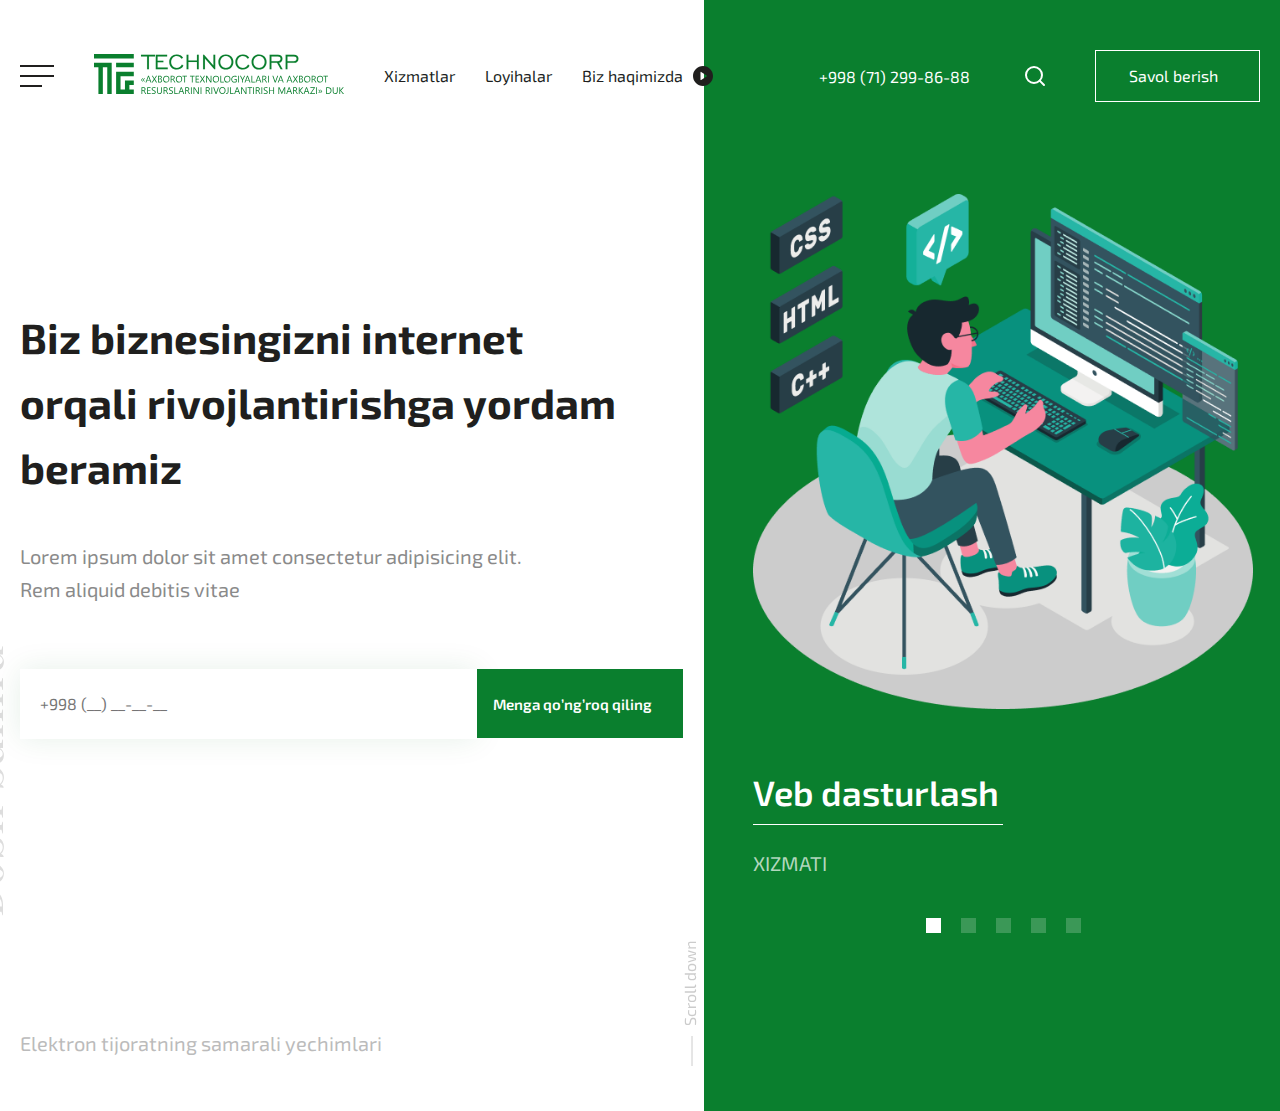
<file: index.html>
<!DOCTYPE html>
<html lang="en">

<head>
    <meta charset="UTF-8">
    <meta http-equiv="X-UA-Compatible" content="IE=edge">
    <meta name="viewport" content="width=device-width, initial-scale=1.0">
    <title>Techno Corp</title>
    <link rel="stylesheet" href="./Css/main.css">
</head>

<body>
    <!-- HEADER START -->
    <header class="site-header">
        <div class="container">
            <div class="site-header__wrapper">
                <div class="site-header__start">
                    <img src="./images/logo/hamburger-logo.svg" alt="hamburger-logo" width="34" height="22">
                    <a class="site-header__logo" href="./index.html">
                        <img class="site-header___logo-img" src="./images/logo/TechnoCorp_Logo.svg"
                            alt="TechnoCorp_Logo" width="250" height="40">
                    </a>
                    <nav class="site-nav">
                        <ul class="site-nav__list">
                            <li class="site-nav__item">
                                <a class="site-nav__link" href="./services.html">Xizmatlar</a>
                            </li>
                            <li class="site-nav__item">
                                <a class="site-nav__link" href="./portfolio.html">Loyihalar</a>
                            </li>
                            <li class="site-nav__item">
                                <a class="site-nav__link" href="#">Biz haqimizda</a>
                            </li>
                        </ul>
                    </nav>
                    <img class="logo-header" src="./images/logo/site-header-logo.svg" alt="logo" width="20" height="20">
                </div>
                <div class="site-header__end">
                    <p class="contact-number">
                        +998 (71) 299-86-88
                    </p>
                    <form action="#" method="post">
                        <label for="search">
                            <input class="site-header__search" type="search" name="search"
                                aria-label="Enter search input">
                        </label>
                    </form>
                    <a class="site-header__btn" href="#" role="button">
                        Savol berish
                    </a>
                </div>
            </div>
        </div>
    </header>
    <!-- HEADER END-->

    <!-- MAIN START -->
    <main class="site-main">
        <section class="main-section">
            <img class="main-section__dotten-img" src="./images/logo/logo-left.svg" alt="dotten" >
            <img class="main-section__main-img" src="./images/logo/bosh-sahifa.svg" alt="bosh-sahifa" >
            <img class="main-section__line-img" src= "./images/logo/Line.svg" alt="line" >
            <img class="main-section__text-img" src="./images/logo/text-img.svg" alt="text-img" >
            <div class="container">
                <div class="main-section__wrapper">
                    <div class="main-section__left">
                        <h2 class="main-section__title">
                            Biz biznesingizni internet orqali rivojlantirishga yordam beramiz
                        </h2>
                        <p class="main-section__text">
                            Lorem ipsum dolor sit amet consectetur adipisicing elit. Rem aliquid debitis vitae
                        </p>
                        <div class="main-section__btns">
                            <form action="https://echo.htmlacademy.ru/courses" method="POST">
                                <label>
                                    <input class="main-section__input" type="tel" name="name" minlength="2"
                                        placeholder="+998 (__) __-__-__" required>
                                    <span class="invalid-text">This field is required</span>
                                </label>
                            </form>
                            <a class="main-section__btn" href="#">Menga qo’ng’roq qiling</a>
                        </div>
                        <p class="main-section__left--text">
                            Elektron tijoratning samarali yechimlari
                        </p>
                    </div>
                    <div class="main-section__right">
                        <img class="main-section__right--img" src="./images/main-bg-img.png"
                            srcset="./images/main-bg-img.png 1x, ./images/main-bg-img@2x.png 2x" alt="developer"
                            width="500" height="550">
                        <h3 class="main-section__right--title">
                            Veb dasturlash
                        </h3>
                        <p class="main-section__right--text">
                            XIZMATI
                        </p>
                        <img class="main-section__right--logo" src="./images/logo/logo-bottom.svg" alt="logo">
                    </div>
                </div>
            </div>
        </section>
        <div class="container">

        </div>
    </main>
    <!-- MAIN END -->

    <!-- FOOTER START -->
    <footer class="site-footer">
        <div class="container">

        </div>

    </footer>
    <!-- FOOTER END -->
<script src="./js/main.js"></script>
</body>

</html>
</file>
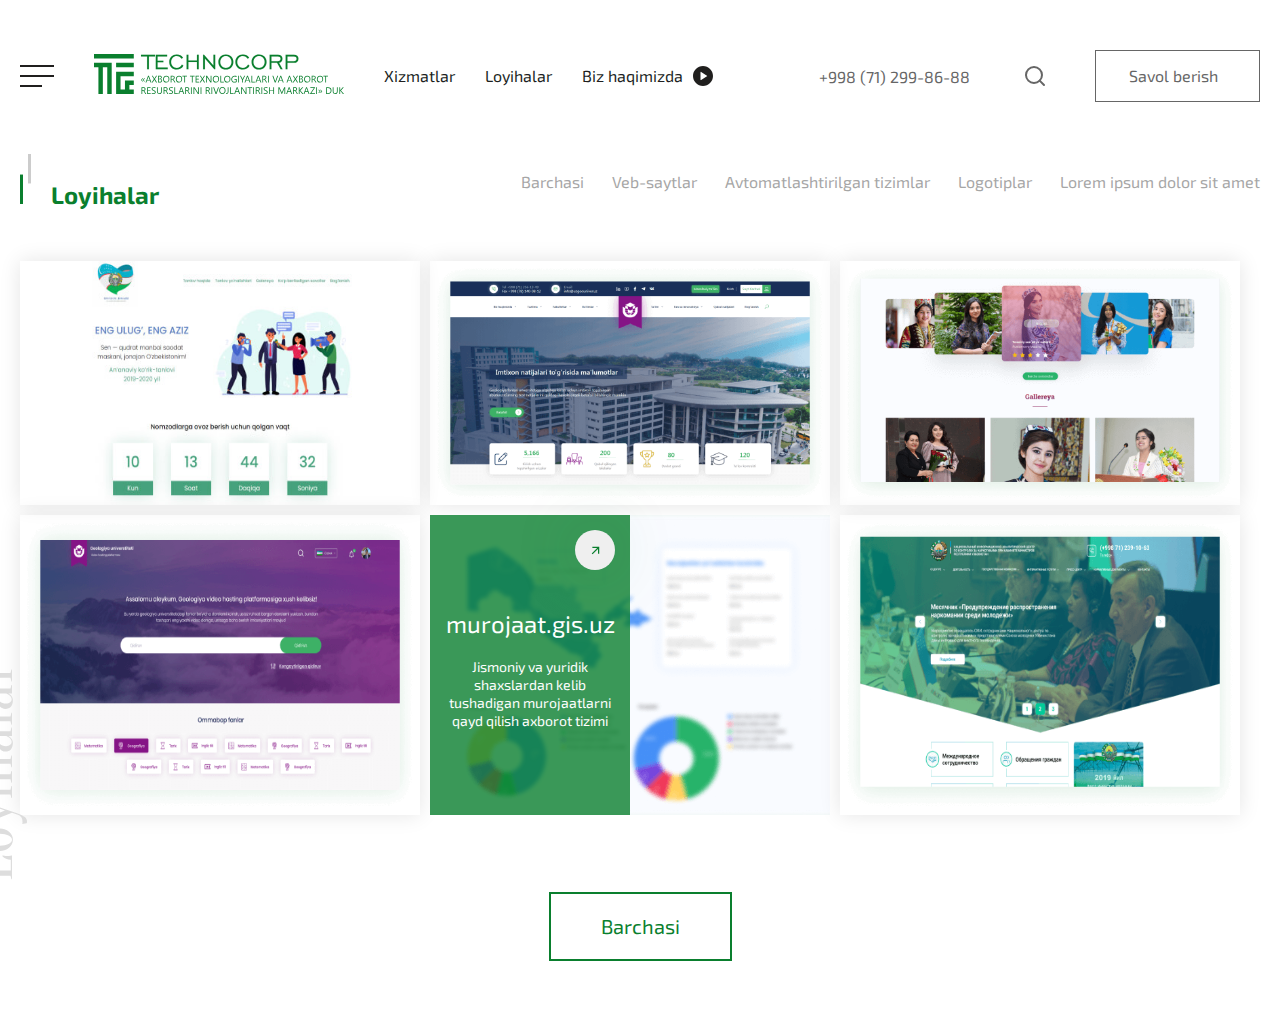
<file: portfolio.html>
<!DOCTYPE html>
<html lang="en">

<head>
    <meta charset="UTF-8">
    <meta http-equiv="X-UA-Compatible" content="IE=edge">
    <meta name="viewport" content="width=device-width, initial-scale=1.0">
    <title>Techno Corp portfolio</title>
    <link rel="stylesheet" href="./Css/main.css">
</head>

<body>
    <!-- HEADER START -->
    <header class="services-site__header">
        <div class="container">
            <div class="site-header__wrapper">
                <div class="site-header__start">
                    <img src="./images/logo/hamburger-logo.svg" alt="hamburger-logo" width="34" height="22">
                    <a class="site-header__logo" href="./index.html">
                        <img class="site-header___logo-img" src="./images/logo/TechnoCorp_Logo.svg"
                            alt="TechnoCorp_Logo" width="250" height="40">
                    </a>
                    <nav class="site-nav">
                        <ul class="site-nav__list">
                            <li class="site-nav__item">
                                <a class="site-nav__link" href="./services.html">Xizmatlar</a>
                            </li>
                            <li class="site-nav__item">
                                <a class="site-nav__link" href="#">Loyihalar</a>
                            </li>
                            <li class="site-nav__item">
                                <a class="site-nav__link" href="#">Biz haqimizda</a>
                            </li>
                        </ul>
                    </nav>
                    <img class="logo-header" src="./images/logo/site-header-logo.svg" alt="logo" width="20" height="20">
                </div>
                <div class="site-header__end">
                    <p class="services-contact__number">
                        +998 (71) 299-86-88
                    </p>
                    <form action="#" method="post">
                        <label for="search">
                            <input class="site-header__search services" type="search" name="search"
                                aria-label="Enter search input">
                        </label>
                    </form>
                    <a class="services-site__header--btn" href="#" role="button">
                        Savol berish
                    </a>
                </div>
            </div>
        </div>
    </header>
    <!-- HEADER END-->

    <!-- MAIN  START  -->
    <main class="site-main">
        <!-- PORTFOLIO SECTION START -->
        <section class="portfolio-section">
           
                <img class="portfolio-section__xizmatlar-line" src="./images/logo/xizmatlar-line.svg" width="10"
                    height="360" alt="line">
                <img class="portfolio-section__img" src="./images/logo/Loyihalar.svg" alt="Loyihalar">
                <img class="portfolio-section__line" src="./images/logo/Line.svg" alt="line">
                <div class="container">
                    <div class="portfolio-section__wrapper">
                    <div class="portfolio-section__start">
                        <h2 class="portfolio-section__title">
                            Loyihalar
                        </h2>
                        <ul class="portfolio-section__nav--list">
                            <li class="portfolio-section__nav--item">
                                <a href="#" class="portfolio-section__nav--link">
                                    Barchasi
                                </a>
                            </li>
                            <li class="portfolio-section__nav--item">
                                <a href="#" class="portfolio-section__nav--link">
                                    Veb-saytlar
                                </a>
                            </li>
                            <li class="portfolio-section__nav--item">
                                <a href="#" class="portfolio-section__nav--link">
                                    Avtomatlashtirilgan tizimlar
                                </a>
                            </li>
                            <li class="portfolio-section__nav--item">
                                <a href="#" class="portfolio-section__nav--link">
                                    Logotiplar
                                </a>
                            </li>
                            <li class="portfolio-section__nav--item">
                                <a href="#" class="portfolio-section__nav--link">
                                    Lorem ipsum dolor sit amet
                                </a>
                            </li>
                        </ul>
                    </div>
                    <div class="portfolio-section__end">
                        <ul class="portfolio-section__list">
                            <li class="portfolio-section__list">
                                <img class="portfolio-img" src="./images/porfolio-img.jpg"
                                    srcset="./images/porfolio-img.jpg 1x, ./images/porfolio-img@2x.jpg 2x" width="400"
                                    height="300" alt="Portfolio">
                            </li>
                            <li class="portfolio-section__list">
                                <img class="portfolio-img" src="./images/imtihon-img.png"
                                    srcset="./images/imtihon-img.png 1x, ./images/imtihon-img@2x.png 2x" width="400"
                                    height="300" alt="imtihon">
                            </li>
                            <li class="portfolio-section__list">
                                <img class="portfolio-img" src="./images/Galarey-img.png"
                                    srcset="./images/Galarey-img.png 1x, ./images/Galarey-img@2x.png 2x" width="400"
                                    height="300" alt="imtihon">
                            </li>
                            <li class="portfolio-section__list">
                                <img class="portfolio-img" src="./images/Geologiya-img.png"
                                    srcset="./images/Geologiya-img.png 1x, ./images/Geologiya-img@2x.png 2x" width="400"
                                    height="300" alt="Geologiya">
                            </li>
                            <li class="portfolio-section__list " id="bg-img">
                                <div class="portfolio-section__card">
                                    <button class="portfolio-section__btn--logo">
                                        <svg width="15" height="15" viewBox="0 0 15 15" fill="none"
                                            xmlns="http://www.w3.org/2000/svg">
                                            <path
                                                d="M10.0024 5.88375L4.62301 11.2631L3.73926 10.3794L9.118 5H4.37738V3.75H11.2524V10.625H10.0024V5.88375Z"
                                                fill="#0A7F2E" />
                                        </svg>
                                    </button>
                                    <a class="portfolio-section__card--link" href="#">
                                        murojaat.gis.uz
                                    </a>
                                    <p class="portfolio-section__card--text">
                                        Jismoniy va yuridik shaxslardan kelib tushadigan murojaatlarni qayd qilish
                                        axborot
                                        tizimi
                                    </p>
                                </div>
                            </li>
                            <li class="portfolio-section__list">
                                <img class="portfolio-img" src="./images/majlis-img.png"
                                    srcset="./images/majlis-img.png 1x, ./images/majlis-img@2x.png 2x" width="400"
                                    height="300" alt="Majlis">
                            </li>
                        </ul>

                    </div>
                    <a class="portfolio-section__btn" href="#" role="button">
                        Barchasi
                    </a>
                </div>

            </div>
        </section>
        <!-- PORTFOLIO SECTION END -->
    </main>
    <!-- MAIN  END  -->

</body>

</html>
</file>
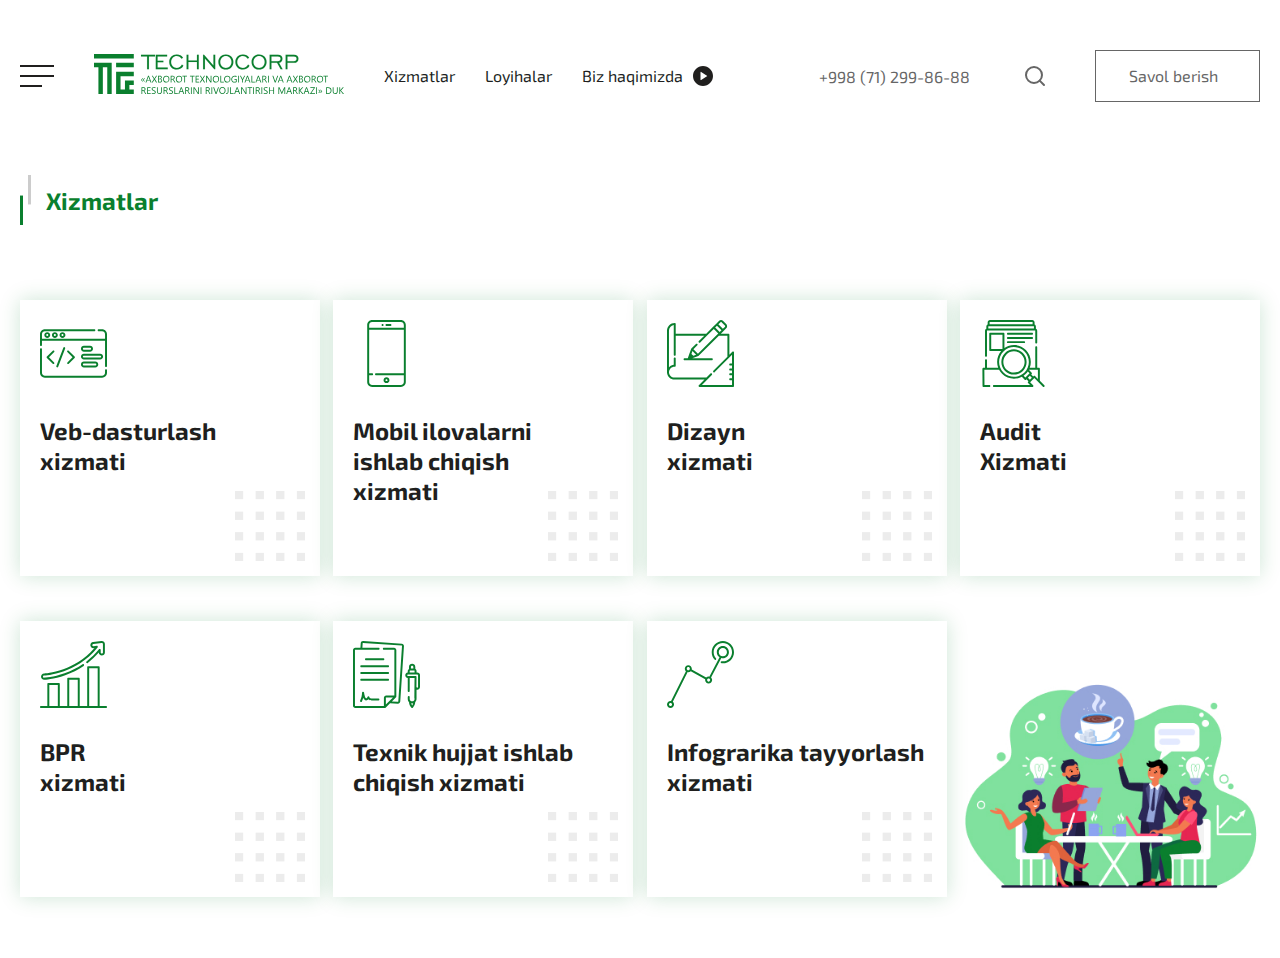
<file: services.html>
<!DOCTYPE html>
<html lang="en">

<head>
    <meta charset="UTF-8">
    <meta http-equiv="X-UA-Compatible" content="IE=edge">
    <meta name="viewport" content="width=device-width, initial-scale=1.0">
    <title>Techno Corp services</title>
    <link rel="stylesheet" href="./Css/main.css">
</head>

<body>

    <!-- HEADER START -->
    <header class="services-site__header">
        <div class="container">
            <div class="site-header__wrapper">
                <div class="site-header__start">
                    <img src="./images/logo/hamburger-logo.svg" alt="hamburger-logo" width="34" height="22">
                    <a class="site-header__logo" href="./index.html">
                        <img class="site-header___logo-img" src="./images/logo/TechnoCorp_Logo.svg"
                            alt="TechnoCorp_Logo" width="250" height="40">
                    </a>
                    <nav class="site-nav">
                        <ul class="site-nav__list">
                            <li class="site-nav__item">
                                <a class="site-nav__link" href="#">Xizmatlar</a>
                            </li>
                            <li class="site-nav__item">
                                <a class="site-nav__link" href="./portfolio.html">Loyihalar</a>
                            </li>
                            <li class="site-nav__item">
                                <a class="site-nav__link" href="#">Biz haqimizda</a>
                            </li>
                        </ul>
                    </nav>
                    <img class="logo-header" src="./images/logo/site-header-logo.svg" alt="logo" width="20" height="20">
                </div>
                <div class="site-header__end">
                    <p class="services-contact__number">
                        +998 (71) 299-86-88
                    </p>
                    <form action="#" method="post">
                        <label for="search">
                            <input class="site-header__search services" type="search" name="search"
                                aria-label="Enter search input">
                        </label>
                    </form>
                    <a class="services-site__header--btn" href="#" role="button">
                        Savol berish
                    </a>
                </div>
            </div>
        </div>
    </header>
    <!-- HEADER END-->

    <!-- MAIN START -->
    <main class="site-main">

        <!-- SERVICES SECTION START -->
        <section class="services-section">
            <!-- <img class="services-section__xizmatlar-line" src="./images/logo/xizmatlar-line.svg" width="10" height="360"
                alt="line">
            <img class="services-section__img" src="./images/logo/Xizmatlar.svg" alt="Xizmatlar">
            <img class="services-section__line" src="./images/logo/Line.svg" alt="line"> -->
            <div class="container">
                <div class="services-section__wrapper">
                    <h2 class="services-section_title">
                        Xizmatlar
                    </h2>
                    <ul class="services-section__list">
                        <li class="services-section__item">
                            <div class="card-images">
                                <img class="card-img" src="./images/logo/radio.svg" width="67" height="67" alt="radio">
                                <button class="card-btn" type="button">
                                    <svg width="15" height="15" viewBox="0 0 15 15" fill="none"
                                        xmlns="http://www.w3.org/2000/svg">
                                        <path
                                            d="M10.0024 5.88375L4.62301 11.2631L3.73926 10.3794L9.118 5H4.37738V3.75H11.2524V10.625H10.0024V5.88375Z"
                                            fill="#0A7F2E" />
                                    </svg>
                                </button>
                            </div>
                            <h3 class="card-title">
                                Veb-dasturlash xizmati
                            </h3>
                            <img class="card-dotten__img" src="./images/card-bg-img.png"
                                srcset="./images/card-bg-img.png 1x, ./images/card-bg-img@2x.png 2x" width="70"
                                height="70" alt="dotten">
                        </li>
                        <li class="services-section__item phone-item">
                            <div class="card-images">
                                <img class="card-img" src="./images/logo/mobile-phone.svg" width="67" height="67"
                                    alt="phone">
                                <button class="card-btn" type="button">
                                    <svg width="15" height="15" viewBox="0 0 15 15" fill="none"
                                        xmlns="http://www.w3.org/2000/svg">
                                        <path
                                            d="M10.0024 5.88375L4.62301 11.2631L3.73926 10.3794L9.118 5H4.37738V3.75H11.2524V10.625H10.0024V5.88375Z"
                                            fill="#0A7F2E" />
                                    </svg>
                                </button>
                            </div>
                            <h3 class="card-title title-phone">
                                Mobil ilovalarni ishlab chiqish xizmati
                            </h3>
                            <img class="card-dotten__img" src="./images/card-bg-img.png"
                                srcset="./images/card-bg-img.png 1x, ./images/card-bg-img@2x.png 2x" width="70"
                                height="70" alt="dotten">
                        </li>
                        <li class="services-section__item">
                            <div class="card-images">
                                <img class="card-img" src="./images/logo/sketch.svg" width="67" height="67"
                                    alt="archive">
                                <button class="card-btn" type="button">
                                    <svg width="15" height="15" viewBox="0 0 15 15" fill="none"
                                        xmlns="http://www.w3.org/2000/svg">
                                        <path
                                            d="M10.0024 5.88375L4.62301 11.2631L3.73926 10.3794L9.118 5H4.37738V3.75H11.2524V10.625H10.0024V5.88375Z"
                                            fill="#0A7F2E" />
                                    </svg>
                                </button>
                            </div>
                            <h3 class="card-title title-text">
                                Dizayn
                                xizmati
                            </h3>
                            <img class="card-dotten__img" src="./images/card-bg-img.png"
                                srcset="./images/card-bg-img.png 1x, ./images/card-bg-img@2x.png 2x" width="70"
                                height="70" alt="dotten">
                        </li>
                        <li class="services-section__item">
                            <div class="card-images">
                                <img class="card-img" src="./images/logo/archive.svg" width="67" height="67"
                                    alt="archive">
                                <button class="card-btn" type="button">
                                    <svg width="15" height="15" viewBox="0 0 15 15" fill="none"
                                        xmlns="http://www.w3.org/2000/svg">
                                        <path
                                            d="M10.0024 5.88375L4.62301 11.2631L3.73926 10.3794L9.118 5H4.37738V3.75H11.2524V10.625H10.0024V5.88375Z"
                                            fill="#0A7F2E" />
                                    </svg>
                                </button>
                            </div>
                            <h3 class="card-title title-text">
                                Audit
                                Xizmati
                            </h3>
                            <img class="card-dotten__img" src="./images/card-bg-img.png"
                                srcset="./images/card-bg-img.png 1x, ./images/card-bg-img@2x.png 2x" width="70"
                                height="70" alt="dotten">
                        </li>
                        <li class="services-section__item">
                            <div class="card-images">
                                <img class="card-img" src="./images/logo/stats.svg" width="67" height="67" alt="stats">
                                <button class="card-btn">
                                    <svg width="15" height="15" viewBox="0 0 15 15" fill="none"
                                        xmlns="http://www.w3.org/2000/svg">
                                        <path
                                            d="M10.0024 5.88375L4.62301 11.2631L3.73926 10.3794L9.118 5H4.37738V3.75H11.2524V10.625H10.0024V5.88375Z"
                                            fill="#0A7F2E" />
                                    </svg>
                                </button>
                            </div>
                            <h3 class="card-title title-text">
                                BPR
                                xizmati
                            </h3>
                            <img class="card-dotten__img" src="./images/card-bg-img.png"
                                srcset="./images/card-bg-img.png 1x, ./images/card-bg-img@2x.png 2x" width="70"
                                height="70" alt="dotten">
                        </li>
                        <li class="services-section__item">
                            <div class="card-images">
                                <img class="card-img" src="./images/logo/contract.svg" width="67" height="67"
                                    alt="contract">
                                <button class="card-btn">
                                    <svg width="15" height="15" viewBox="0 0 15 15" fill="none"
                                        xmlns="http://www.w3.org/2000/svg">
                                        <path
                                            d="M10.0024 5.88375L4.62301 11.2631L3.73926 10.3794L9.118 5H4.37738V3.75H11.2524V10.625H10.0024V5.88375Z"
                                            fill="#0A7F2E" />
                                    </svg>
                                </button>
                            </div>
                            <h3 class="card-title">
                                Texnik hujjat ishlab chiqish xizmati
                            </h3>
                            <img class="card-dotten__img" src="./images/card-bg-img.png"
                                srcset="./images/card-bg-img.png 1x, ./images/card-bg-img@2x.png 2x" width="70"
                                height="70" alt="dotten">
                        </li>
                        <li class="services-section__item">
                            <div class="card-images">
                                <img class="card-img" src="./images/logo/line-graph.svg" width="67" height="67"
                                    alt="line-graph">
                                <button class="card-btn">
                                    <svg width="15" height="15" viewBox="0 0 15 15" fill="none"
                                        xmlns="http://www.w3.org/2000/svg">
                                        <path
                                            d="M10.0024 5.88375L4.62301 11.2631L3.73926 10.3794L9.118 5H4.37738V3.75H11.2524V10.625H10.0024V5.88375Z"
                                            fill="#0A7F2E" />
                                    </svg>
                                </button>
                            </div>
                            <h3 class="card-title">
                                Infograrika tayyorlash xizmati
                            </h3>
                            <img class="card-dotten__img" src="./images/card-bg-img.png"
                                srcset="./images/card-bg-img.png 1x, ./images/card-bg-img@2x.png 2x" width="70"
                                height="70" alt="dotten">
                        </li>
                        <li class="card-img__item">
                            <img class="service-section__img" src="./images/card-img.jpg"
                                srcset="./images/card-img.jpg 1x, ./images/card-img@2x.jpg" width="300" height="250"
                                alt="Galarey">
                        </li>
                    </ul>
                </div>
            </div>
        </section>
        <!-- SERVICES SECTION END -->
    </main>
    <!-- MAIN END -->

</body>

</html>
</file>
<file: Css/main.css>
/******** ROOT ********/
:root {
  --header-text-color: #201F1E;
  --main-text-color: #8A8A8A;
  --main-services-color: #666666;
}

/*! normalize.css v8.0.1 | MIT License | github.com/necolas/normalize.css */
/* Document
   ========================================================================== */
/**
 * 1. Correct the line height in all browsers.
 * 2. Prevent adjustments of font size after orientation changes in iOS.
 */
html {
  line-height: 1.15;
  /* 1 */
  -webkit-text-size-adjust: 100%;
  /* 2 */
}

/* Sections
 ========================================================================== */
/**
* Remove the margin in all browsers.
*/
body {
  margin: 0;
}

/**
* Render the `main` element consistently in IE.
*/
main {
  display: block;
}

/**
* Correct the font size and margin on `h1` elements within `section` and
* `article` contexts in Chrome, Firefox, and Safari.
*/
h1 {
  font-size: 2em;
  margin: 0.67em 0;
}

/* Grouping content
 ========================================================================== */
/**
* 1. Add the correct box sizing in Firefox.
* 2. Show the overflow in Edge and IE.
*/
hr {
  box-sizing: content-box;
  /* 1 */
  height: 0;
  /* 1 */
  overflow: visible;
  /* 2 */
}

/**
* 1. Correct the inheritance and scaling of font size in all browsers.
* 2. Correct the odd `em` font sizing in all browsers.
*/
pre {
  font-family: monospace, monospace;
  /* 1 */
  font-size: 1em;
  /* 2 */
}

/* Text-level semantics
 ========================================================================== */
/**
* Remove the gray background on active links in IE 10.
*/
a {
  background-color: transparent;
}

/**
* 1. Remove the bottom border in Chrome 57-
* 2. Add the correct text decoration in Chrome, Edge, IE, Opera, and Safari.
*/
abbr[title] {
  border-bottom: none;
  /* 1 */
  text-decoration: underline;
  /* 2 */
  -webkit-text-decoration: underline dotted;
          text-decoration: underline dotted;
  /* 2 */
}

/**
* Add the correct font weight in Chrome, Edge, and Safari.
*/
b,
strong {
  font-weight: bolder;
}

/**
* 1. Correct the inheritance and scaling of font size in all browsers.
* 2. Correct the odd `em` font sizing in all browsers.
*/
code,
kbd,
samp {
  font-family: monospace, monospace;
  /* 1 */
  font-size: 1em;
  /* 2 */
}

/**
* Add the correct font size in all browsers.
*/
small {
  font-size: 80%;
}

/**
* Prevent `sub` and `sup` elements from affecting the line height in
* all browsers.
*/
sub,
sup {
  font-size: 75%;
  line-height: 0;
  position: relative;
  vertical-align: baseline;
}

sub {
  bottom: -0.25em;
}

sup {
  top: -0.5em;
}

/* Embedded content
 ========================================================================== */
/**
* Remove the border on images inside links in IE 10.
*/
img {
  border-style: none;
}

/* Forms
 ========================================================================== */
/**
* 1. Change the font styles in all browsers.
* 2. Remove the margin in Firefox and Safari.
*/
button,
input,
optgroup,
select,
textarea {
  font-family: inherit;
  /* 1 */
  font-size: 100%;
  /* 1 */
  line-height: 1.15;
  /* 1 */
  margin: 0;
  /* 2 */
}

/**
* Show the overflow in IE.
* 1. Show the overflow in Edge.
*/
button,
input {
  /* 1 */
  overflow: visible;
}

/**
* Remove the inheritance of text transform in Edge, Firefox, and IE.
* 1. Remove the inheritance of text transform in Firefox.
*/
button,
select {
  /* 1 */
  text-transform: none;
}

/**
* Correct the inability to style clickable types in iOS and Safari.
*/
button,
[type=button],
[type=reset],
[type=submit] {
  -webkit-appearance: button;
}

/**
* Remove the inner border and padding in Firefox.
*/
button::-moz-focus-inner,
[type=button]::-moz-focus-inner,
[type=reset]::-moz-focus-inner,
[type=submit]::-moz-focus-inner {
  border-style: none;
  padding: 0;
}

/**
* Restore the focus styles unset by the previous rule.
*/
button:-moz-focusring,
[type=button]:-moz-focusring,
[type=reset]:-moz-focusring,
[type=submit]:-moz-focusring {
  outline: 1px dotted ButtonText;
}

/**
* Correct the padding in Firefox.
*/
fieldset {
  padding: 0.35em 0.75em 0.625em;
}

/**
* 1. Correct the text wrapping in Edge and IE.
* 2. Correct the color inheritance from `fieldset` elements in IE.
* 3. Remove the padding so developers are not caught out when they zero out
*    `fieldset` elements in all browsers.
*/
legend {
  box-sizing: border-box;
  /* 1 */
  color: inherit;
  /* 2 */
  display: table;
  /* 1 */
  max-width: 100%;
  /* 1 */
  padding: 0;
  /* 3 */
  white-space: normal;
  /* 1 */
}

/**
* Add the correct vertical alignment in Chrome, Firefox, and Opera.
*/
progress {
  vertical-align: baseline;
}

/**
* Remove the default vertical scrollbar in IE 10+.
*/
textarea {
  overflow: auto;
}

/**
* 1. Add the correct box sizing in IE 10.
* 2. Remove the padding in IE 10.
*/
[type=checkbox],
[type=radio] {
  box-sizing: border-box;
  /* 1 */
  padding: 0;
  /* 2 */
}

/**
* Correct the cursor style of increment and decrement buttons in Chrome.
*/
[type=number]::-webkit-inner-spin-button,
[type=number]::-webkit-outer-spin-button {
  height: auto;
}

/**
* 1. Correct the odd appearance in Chrome and Safari.
* 2. Correct the outline style in Safari.
*/
[type=search] {
  -webkit-appearance: textfield;
  /* 1 */
  outline-offset: -2px;
  /* 2 */
}

/**
* Remove the inner padding in Chrome and Safari on macOS.
*/
[type=search]::-webkit-search-decoration {
  -webkit-appearance: none;
}

/**
* 1. Correct the inability to style clickable types in iOS and Safari.
* 2. Change font properties to `inherit` in Safari.
*/
::-webkit-file-upload-button {
  -webkit-appearance: button;
  /* 1 */
  font: inherit;
  /* 2 */
}

/* Interactive
 ========================================================================== */
/*
* Add the correct display in Edge, IE 10+, and Firefox.
*/
details {
  display: block;
}

/*
* Add the correct display in all browsers.
*/
summary {
  display: list-item;
}

/* Misc
 ========================================================================== */
/**
* Add the correct display in IE 10+.
*/
template {
  display: none;
}

/**
* Add the correct display in IE 10.
*/
[hidden] {
  display: none;
}

/* exo-2-regular - latin */
@font-face {
  font-family: "Exo 2";
  font-style: normal;
  font-weight: 400;
  src: url("../fonts/exo-2-v20-latin-regular.eot"); /* IE9 Compat Modes */
  src: local(""), url("../fonts/exo-2-v20-latin-regular.eot?#iefix") format("embedded-opentype"), url("../fonts/exo-2-v20-latin-regular.woff2") format("woff2"), url("../fonts/exo-2-v20-latin-regular.woff") format("woff"), url("../fonts/exo-2-v20-latin-regular.ttf") format("truetype"), url("../fonts/exo-2-v20-latin-regular.svg#Exo2") format("svg"); /* Legacy iOS */
}
/* exo-2-600 - latin */
@font-face {
  font-family: "Exo 2";
  font-style: normal;
  font-weight: 600;
  src: url("../fonts/exo-2-v20-latin-600.eot"); /* IE9 Compat Modes */
  src: local(""), url("../fonts/exo-2-v20-latin-600.eot?#iefix") format("embedded-opentype"), url("../fonts/exo-2-v20-latin-600.woff2") format("woff2"), url("../fonts/exo-2-v20-latin-600.woff") format("woff"), url("../fonts/exo-2-v20-latin-600.ttf") format("truetype"), url("../fonts/exo-2-v20-latin-600.svg#Exo2") format("svg"); /* Legacy iOS */
}
/* exo-2-700 - latin */
@font-face {
  font-family: "Exo 2";
  font-style: normal;
  font-weight: 700;
  src: url("../fonts/exo-2-v20-latin-700.eot"); /* IE9 Compat Modes */
  src: local(""), url("../fonts/exo-2-v20-latin-700.eot?#iefix") format("embedded-opentype"), url("../fonts/exo-2-v20-latin-700.woff2") format("woff2"), url("../fonts/exo-2-v20-latin-700.woff") format("woff"), url("../fonts/exo-2-v20-latin-700.ttf") format("truetype"), url("../fonts/exo-2-v20-latin-700.svg#Exo2") format("svg"); /* Legacy iOS */
}
/* GENERAL */
html {
  box-sizing: border-box;
  height: 100%;
  scroll-behavior: smooth;
}

*,
*::before,
*::after {
  box-sizing: inherit;
}

body {
  display: flex;
  flex-direction: column;
  height: 100%;
  padding: 0;
  margin: 0;
  overflow-x: hidden;
  font-family: "Exo 2", sans-serif;
  font-weight: 400;
}

img {
  max-width: 100%;
  height: auto;
}

a {
  text-decoration: none;
}

ul {
  list-style: none;
  padding-left: 0;
}

/* VISUALLY-HIDDEN */
.visually-hidden {
  position: absolute;
  width: 1px;
  height: 1px;
  margin: -1px;
  border: 0;
  padding: 0;
  clip: rect(0 0 0 0);
  overflow: hidden;
}

/* CONTAINER */
.container {
  width: 100%;
  max-width: 1280px;
  padding-left: 20px;
  padding-right: 20px;
  margin-left: auto;
  margin-right: auto;
}

/************ HEADER STYLES START *************/
.site-header {
  width: 100%;
  background-image: linear-gradient(to right, #FFFFFF 55%, #0A7F2E 50%);
}

.services-site__header {
  width: 100%;
}

.site-header__wrapper {
  padding-top: 50px;
  display: flex;
  justify-content: space-between;
  align-items: center;
}

.site-header__start {
  display: flex;
  align-items: center;
  justify-content: space-between;
}

.site-header___logo-img {
  margin-left: 40px;
}

.site-nav__list {
  margin-left: 40px;
  display: flex;
  gap: 30px;
}

.site-nav__link {
  font-size: 16px;
  line-height: 19px;
  color: var(--header-text-color);
  transition: all 0.3s;
}

.site-nav__link:hover {
  color: #0A7F2E;
}

.logo-header {
  margin-left: 10px;
}

.site-header__end {
  display: flex;
  align-items: center;
}

.contact-number {
  margin-right: 50px;
  font-size: 16px;
  line-height: 19px;
  color: #FFFFFF;
}

.services-contact__number {
  margin-right: 50px;
  font-size: 16px;
  line-height: 19px;
  color: var(--main-services-color);
}

.site-header__search {
  margin-right: 45px;
  width: 30px;
  height: 30px;
  background-color: transparent;
  border: none;
  background-image: url(../../images/logo/search.svg);
  background-repeat: no-repeat;
  background-position: center center;
  background-size: 24px;
}

.services {
  background-image: url("../../images/logo/search-black.svg");
}

.site-header__btn {
  padding: 15px 41px 16px 33px;
  border: 1px solid #FFFFFF;
  line-height: 19px;
  color: #FFFFFF;
}

.services-site__header--btn {
  padding: 15px 41px 16px 33px;
  border: 1px solid var(--main-services-color);
  line-height: 19px;
  color: var(--main-services-color);
}

/************ HEADER STYLES END *************/
/************* MAIN STYLES START *************/
/************* MAIN SECTION STYLES START ********/
.main-section {
  background-image: linear-gradient(to right, #FFFFFF 55%, #0A7F2E 50%);
}

.main-section__wrapper {
  padding-bottom: 36px;
  position: relative;
  width: 100%;
  display: flex;
}

.main-section__left {
  padding-top: 203px;
}

.main-section__title {
  margin-top: 0;
  margin-bottom: 40px;
  width: 100%;
  max-width: 620px;
  font-weight: 700;
  font-size: 42px;
  line-height: 65px;
  color: var(--header-text-color);
}

.main-section__text {
  margin-top: 0;
  margin-bottom: 64px;
  width: 100%;
  max-width: 530px;
  font-size: 20px;
  line-height: 163%;
  color: var(--main-text-color);
}

.main-section__btns {
  display: flex;
  align-items: center;
}

.main-section__input {
  padding-top: 26px;
  padding-bottom: 25px;
  padding-left: 20px;
  padding-right: 240px;
  display: inline;
  border: none;
  background-color: #FFFFFF;
  box-shadow: 0px 0px 30px rgba(9, 103, 38, 0.1);
}

.main-section__input:active {
  border: none;
}

.invalid-text {
  display: none;
  font-size: 10px;
  line-height: 12px;
  color: #F67E7E;
}

.site-header__input:not(:-moz-placeholder-shown):not(:focus):invalid + .invalid-text {
  display: block;
}

.site-header__input:not(:-ms-input-placeholder):not(:focus):invalid + .invalid-text {
  display: block;
}

.site-header__input:not(:placeholder-shown):not(:focus):invalid + .invalid-text {
  display: block;
}

.main-section__btn {
  display: inline;
  padding: 26px 31px 25px 16px;
  background-color: #0A7F2E;
  font-weight: 600;
  font-size: 15px;
  line-height: 18px;
  color: #FFFFFF;
}

.main-section__left--text {
  margin-top: 292px;
  font-size: 20px;
  line-height: 24px;
  color: #BBBBBB;
}

.main-section__dotten-img {
  position: absolute;
  top: 150px;
  left: calc(50% - 660px);
}

.main-section__main-img {
  position: absolute;
  top: 646px;
  left: calc(50% - 680px);
}

.main-section__line-img {
  position: absolute;
  top: 950px;
  left: calc(50% - 660px);
}

.main-section__text-img {
  position: absolute;
  top: 940px;
  left: calc(50% + 40px);
}

.main-section__right {
  margin-left: 70px;
  padding-top: 92px;
}

.main-section__right--title {
  width: 100%;
  max-width: 250px;
  margin-top: 59px;
  margin-bottom: 26px;
  padding-bottom: 11px;
  font-weight: 600;
  font-size: 35px;
  line-height: 42px;
  color: #FFFFFF;
  border-bottom: 1px solid #FFFFFF;
}

.main-section__right--text {
  margin: 0;
  margin-bottom: 43px;
  font-size: 20px;
  line-height: 24px;
  color: rgba(255, 255, 255, 0.7);
}

.main-section__right--logo {
  display: flex;
  margin: 0 auto;
}

/************* MAIN SECTION STYLES END ********/
/************* MAIN STYLES END *************/
/******* MAIN STYLES START **********/
.site-main {
  background-color: #fff;
}

/************ SERVICES SECTION STYLES START **************/
.services-section__wrapper {
  position: relative;
}

.services-section__xizmatlar-line {
  position: absolute;
  top: 55px;
  left: calc(50% - 650px);
}

.services-section__img {
  position: absolute;
  top: 565px;
  left: calc(50% - 675px);
}

.services-section__line {
  position: absolute;
  top: 835px;
  left: calc(50% - 650px);
}

.services-section_title {
  margin: 0;
  padding-top: 73px;
  display: flex;
  align-items: center;
  font-size: 24px;
  line-height: 29px;
  color: #0A7F2E;
}

.services-section_title::before {
  margin-right: 15px;
  width: 11px;
  height: 50px;
  content: url(/images/logo/border.svg);
}

.services-section__list {
  margin-top: 75px;
  display: flex;
  justify-content: space-between;
  align-items: center;
  flex-wrap: wrap;
}

.services-section__item {
  margin-bottom: 45px;
  max-width: 300px;
  padding-bottom: 100px;
  padding-left: 20px;
  padding-right: 20px;
  position: relative;
  width: 100%;
  background-color: #FFFFFF;
  box-shadow: 0px 0px 20px rgba(10, 127, 46, 0.2);
  transition: all 0.3s;
}

.phone-item {
  padding-bottom: 70px;
}

.card-images {
  padding-top: 20px;
  display: flex;
  justify-content: space-between;
  align-items: center;
}

.services-section__item:hover {
  border: 2px dashed #0A7F2E;
}

.card-btn {
  display: none;
  align-items: center;
  justify-content: center;
  padding: 13px 12px 12px 13px;
  border: none;
  border-radius: 50%;
  filter: drop-shadow(0px 0px 30px rgba(10, 127, 46, 0.2));
}

.services-section__item:hover .card-btn {
  display: block;
}

.card-title {
  margin-top: 29px;
  margin-bottom: 0;
  max-width: 100%;
  max-width: 330px;
  font-size: 24px;
  line-height: 30px;
  color: var(--header-text-color);
}

.title-text {
  max-width: 120px;
}

.title-phone {
  max-width: 200px;
}

.card-dotten__img {
  position: absolute;
  bottom: 15px;
  right: 15px;
}

/************ SERVICES SECTION STYLES END **************/
/******* MAIN STYLES END **********/
/************** PORTFOLIO SECTION STYLES START *************/
.portfolio-section {
  position: relative;
  padding-top: 52px;
  text-align: center;
}

.portfolio-section__xizmatlar-line {
  position: absolute;
  top: 35px;
  left: calc(50% - 650px);
}

.portfolio-section__img {
  position: absolute;
  top: 560px;
  left: calc(50% - 670px);
}

.portfolio-section__line {
  position: absolute;
  top: 800px;
  left: calc(50% - 650px);
}

.portfolio-section__start {
  padding-bottom: 36px;
  display: flex;
  justify-content: space-between;
  align-items: center;
}

.portfolio-section__title {
  margin: 0;
  font-size: 24px;
  line-height: 29px;
  color: #0A7F2E;
}

.portfolio-section__title::before {
  margin-right: 15px;
  width: 11px;
  height: 50px;
  content: url(/images/logo/border.svg);
}

.portfolio-section__nav--list {
  display: flex;
  gap: 28px;
}

.portfolio-section__nav--link {
  padding-bottom: 5px;
  font-size: 16px;
  line-height: 19px;
  color: #A6A6A6;
  transition: all 0.3s;
}

.portfolio-section__nav--link:hover {
  color: #494846;
  border-bottom: 1px solid #0A7F2E;
}

.portfolio-section__end {
  padding-bottom: 61px;
}

.portfolio-section__list {
  display: flex;
  gap: 10px;
  flex-wrap: wrap;
}

.portfolio-img {
  box-shadow: 0px 0px 20px #E5E5E5;
}

#bg-img {
  width: 400px;
  height: 300px;
  background-image: url(../../images/murojaat-img.png);
  background-repeat: no-repeat;
  background-position: center center;
}

.portfolio-section__card {
  padding-top: 15px;
  padding-left: 15px;
  padding-right: 15px;
  width: 50%;
  background-color: rgba(10, 127, 46, 0.8);
}

.portfolio-section__btn--logo {
  margin-bottom: 39px;
  margin-left: auto;
  display: flex;
  align-items: center;
  justify-content: center;
  padding: 13px 12px 12px 13px;
  border: none;
  border-radius: 50%;
  filter: drop-shadow(0px 0px 30px rgba(10, 127, 46, 0.2));
}

.portfolio-section__card--link {
  font-weight: 400;
  font-size: 24px;
  line-height: 29px;
  text-align: center;
  color: #FFFFFF;
}

.portfolio-section__card--text {
  margin-top: 20px;
  margin-bottom: 0;
  font-weight: 400;
  font-size: 14px;
  line-height: 18px;
  color: #FFFFFF;
}

.portfolio-section__btn {
  display: inline-block;
  margin: 0 auto;
  margin-bottom: 61px;
  padding: 18px 50px 18px 50px;
  border: 2px solid #0A7F2E;
  background-color: transparent;
  font-weight: 400;
  font-size: 20px;
  line-height: 29px;
  color: #0A7F2E;
}

/************** PORTFOLIO SECTION STYLES END *************//*# sourceMappingURL=main.css.map */
</file>
